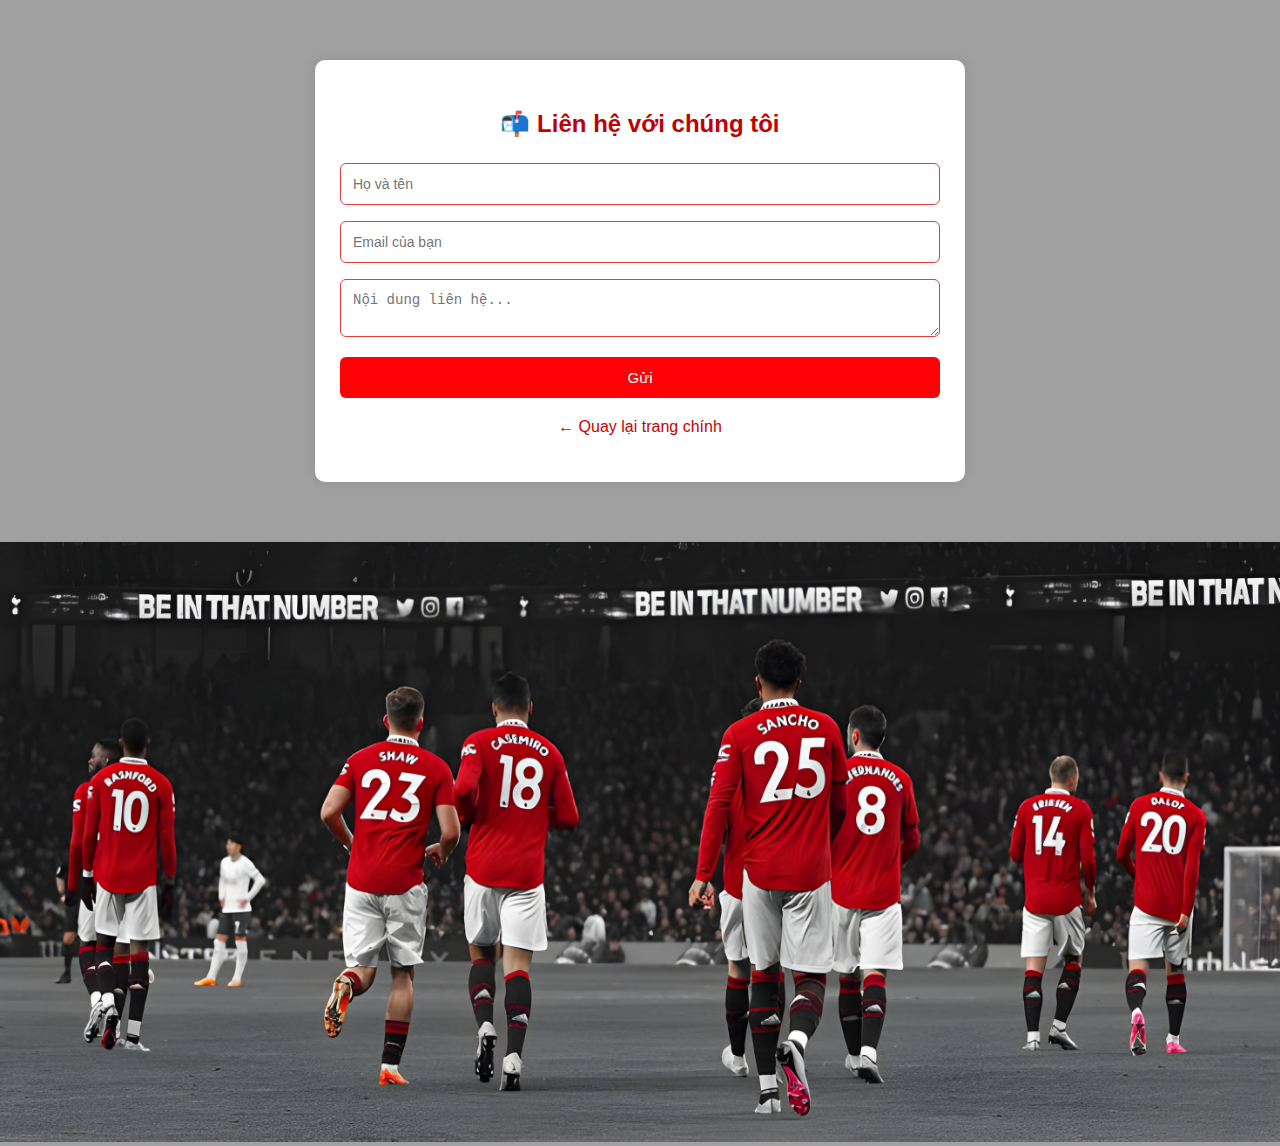
<file: lienhe.html>
<!doctype html>
<html>
<head>
<meta charset="utf-8">
<title>Liên Hệ</title>
	<link rel="stylesheet" href="CSS/lienhe.css">
</head>

<body>
	<div class="container">
    <h2>📬 Liên hệ với chúng tôi</h2>
    <form action="#" method="post">
      <input type="text" name="name" placeholder="Họ và tên" required>
      <input type="email" name="email" placeholder="Email của bạn" required>
      <textarea name="message" placeholder="Nội dung liên hệ..." required></textarea>
      <button type="submit">Gửi</button>
    </form>

    <div class="tro-ve">
      <p><a href="index.html">← Quay lại trang chính</a></p>
    </div>
  </div>
	<div class="image-cuoi">
	<img src="images/hình_ảnh_30_upscaled.jpg" alt="" class="img-100">
	</div>

</body>
</html>
</file>
<file: CSS/lienhe.css>
@charset "utf-8";
/* CSS Document */
body{
      margin: 0;
      font-family: Arial, sans-serif; background-color: #A0A0A0
      
}
.container {
      max-width: 600px;
      margin: 60px auto;
      background-color: #FFFFFF;
      padding: 30px 25px;
      border-radius: 10px;
      box-shadow: 0 0 12px rgba(0, 0, 0, 0.1);
}
h2{
      text-align: center;
      color: #BF0003;
      margin-bottom: 25px;
}
input, textarea{
      width: 100%;
      padding: 12px;
      margin-bottom: 16px;
      border: 1px solid #E13E40 ;
      border-radius: 6px;
      font-size: 14px;
      box-sizing: border-box;
}
button{
      width: 100%;
      padding: 12px;
      background-color: #FF0004;
      color: #FFFFFF;
      border: none;
      border-radius: 6px;
      font-size: 15px;
      cursor: pointer;
      transition: 0.3s ease;
}
button:hover{
      background-color: #A00000;
}
.tro-ve{
      text-align: center;
      margin-top: 20px;
}
.tro-ve a{
      text-decoration: none;
      color: #c70101;
}
.img-100{
	width: 100%; height: 600px
}
</file>
